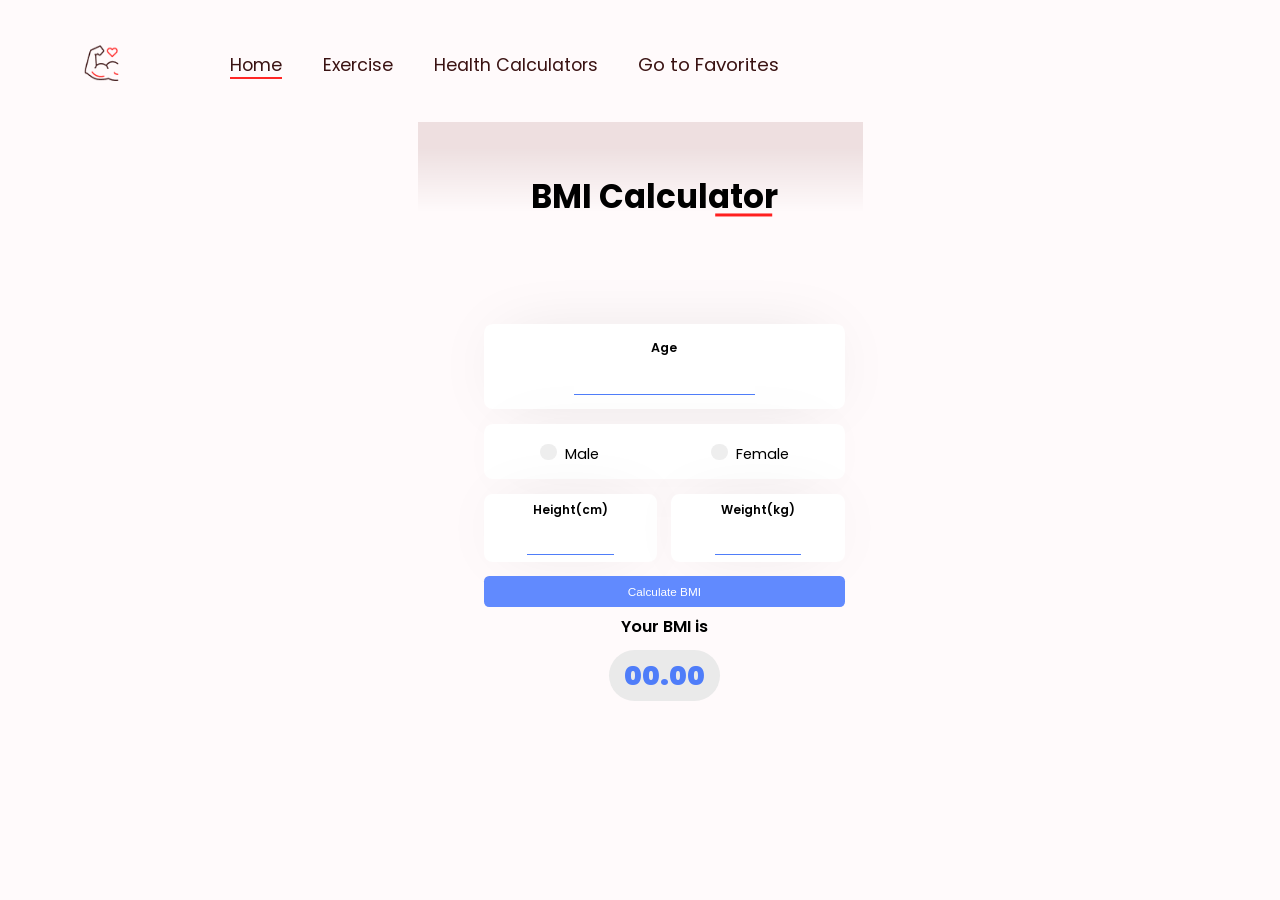
<file: Movement-Fitness app/bmi.html>
<!DOCTYPE html>
<html lang="en">
    <!-- By Ali Aslan -->
<head>
    <meta charset="UTF-8">
    <meta http-equiv="X-UA-Compatible" content="IE=edge">
    <meta name="viewport" content="width=device-width, initial-scale=1.0">
    <meta name="keywords" content="Exercise GIFs, Workout GIFs, Fitness GIFs, Fitness information, Easy exercises, Health calculators, BMI calculator, Calorie calculator, BMR calculator,  Exercise database, , Weight loss calculator, Fitness community, Personalized workouts, Online fitness resource, Exercise videos, Home workouts, Body Mass Index calculator, Daily calorie calculator, Basal Metabolic Rate calculator,  Fitness for beginners, Fitness routines for all levels, Exercise at home " />
<meta name="description" content="Movement has the resources and tools to help you get the most out
of your workout routine. Search for exercise move GIFs and see
their effects with our helpful calculators. Save and add your
favorites to keep track of your progress. Get personalized tips for
feeling energized and motivated." />
<meta name="robots" content="index" />
    <title>BMI Calculator</title>
    <link rel="stylesheet" href="css/bmi.css">
    <link rel="stylesheet" href="css/style.css">
</head>
<body>
  <div class="navbar">
    <ul>
      <li><img src="./images/logo.png" alt="logo" class="logo"></li>
      <li style="margin-left: -38px;"><a href="home.html" class="home">Home</a></li>
      <li><a href="#search-section" class="home" id="ex">Exercise</a></li>
      <li><a href="calculators.html" class="home" id="ex">Health Calculators</a></li>
      <a href="favorites.html" class="home" id="ex">Go to Favorites</a>
    </ul>
  </div>


  <div class="container">
    
    <h1 class="sect1" id="ex-h1">BMI Calculator</h1>
    <h2 class="sect2bmi">BMI Calculator</h2>
  </div>
    <div class="container1">
        <div class="box">
          <!-- <h1 class="bmi-h1">BMI Calculator</h1> -->
          <div class="content">


            <div class="input">
                <label for="height">Age</label>
                <input type="text" class="text-input" id="age" autocomplete="off" required/>
            </div>

            <div class="gender">

                <label class="container">
                    <input type="radio" name="radio" id="m"><p class="text">Male</p>
                    <span class="checkmark"></span>
                  </label>


                <label class="container">
                    <input type="radio" name="radio" id="f" ><p class="text">Female</p>
                      <span class="checkmark"></span>
                    </label>

            </div>

            <div class="containerHW">
            <div class="inputH">
              <label for="height">Height(cm)</label>
              <input type="number" id="height" required>
            </div>

            <div class="inputW">
              <label for="weight">Weight(kg)</label>
              <input type="number" id="weight" required>
            </div>
          </div>

            <button class="calculate" id="submit" onclick="calculate();">Calculate BMI</button>
          </div>
          <div class="result">
            <p>Your BMI is</p>
            <div id="result">00.00</div>
            <p class="comment"></p>
          </div>
        
      

        </div>
      </div>


      
    <!-- The Modal -->
    <div id="myModal" class="modal">
      <!-- Modal content -->
    <div class="modal-content">
      <span class="close">&times;</span>
      <p id="modalText"></p>
    </div></div>



    
<script>
  var age = document.getElementById("age");
var height = document.getElementById("height");
var weight = document.getElementById("weight");
var male = document.getElementById("m");
var female = document.getElementById("f");
var form = document.getElementById("form");
let resultArea = document.querySelector(".comment");

modalContent = document.querySelector(".modal-content");
modalText = document.querySelector("#modalText");
var modal = document.getElementById("myModal");
var span = document.getElementsByClassName("close")[0];


function calculate(){
 
  if(age.value=='' || height.value=='' || weight.value=='' || (male.checked==false && female.checked==false)){
    modal.style.display = "block";
    modalText.innerHTML = `All fields are required!`;

  }else{
    countBmi();
  }

}


function countBmi(){
  var p = [age.value, height.value, weight.value];
  if(male.checked){
    p.push("male");
  }else if(female.checked){
    p.push("female");
  }

  var bmi = Number(p[2])/(Number(p[1])/100*Number(p[1])/100);
      
  var result = '';
  if(bmi<18.5){
    result = 'Underweight';
     }else if(18.5<=bmi&&bmi<=24.9){
    result = 'Healthy';
     }else if(25<=bmi&&bmi<=29.9){
    result = 'Overweight';
     }else if(30<=bmi&&bmi<=34.9){
    result = 'Obese';
     }else if(35<=bmi){
    result = 'Extremely obese';
     }



resultArea.style.display = "block";
document.querySelector(".comment").innerHTML = `You are <span id="comment">${result}</span>`;
document.querySelector("#result").innerHTML = bmi.toFixed(2);

}





// When the user clicks on <span> (x), close the modal
span.onclick = function() {
  modal.style.display = "none";
}

// When the user clicks anywhere outside of the modal, close it
window.onclick = function(event) {
  if (event.target == modal) {
    modal.style.display = "none";
  }
}

</script>
<script src="js/script.js"></script>
</body>
</html>
</file>
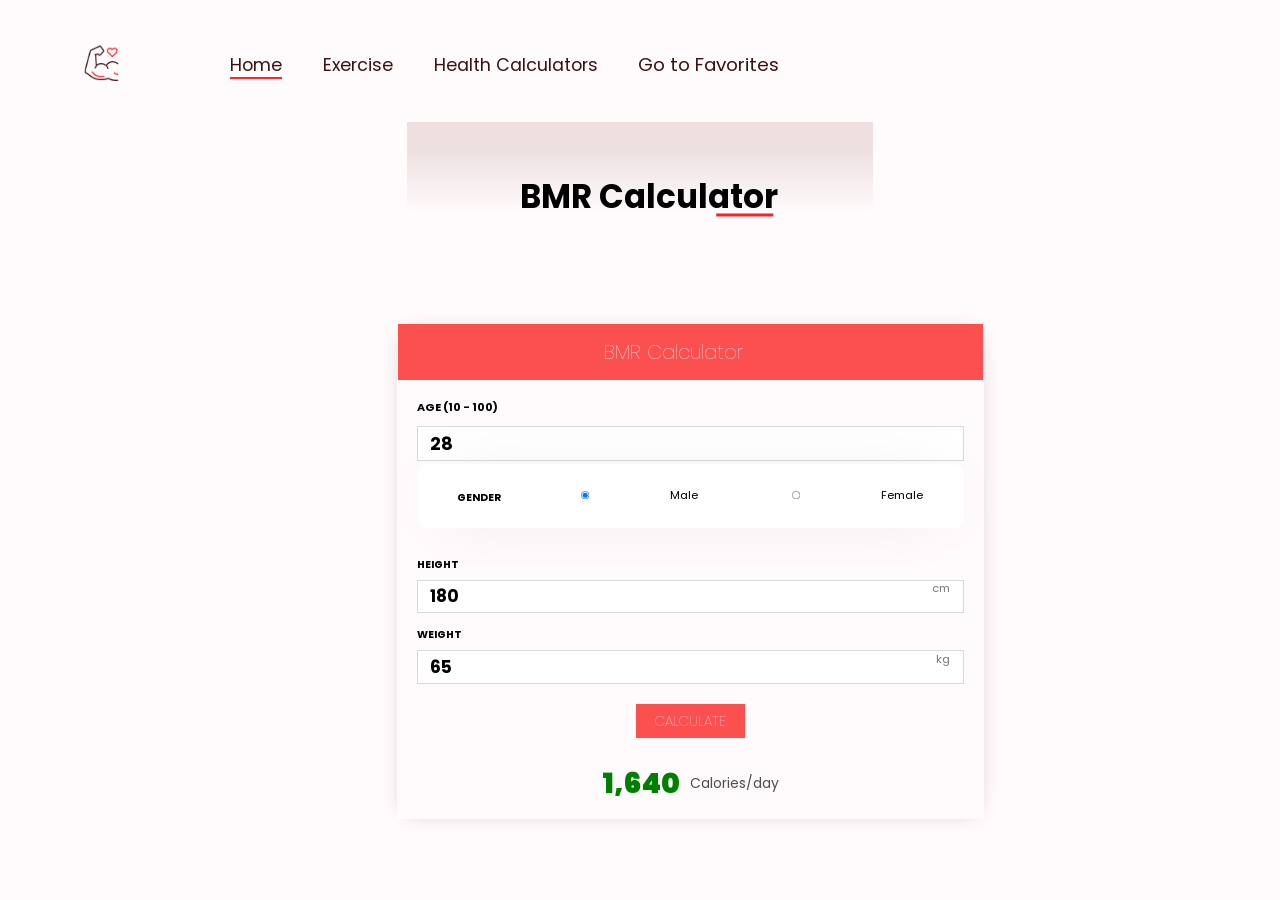
<file: Movement-Fitness app/bmr.html>
<!DOCTYPE html>
<html lang="en">
  <head>
    <meta charset="UTF-8" />
    <meta http-equiv="X-UA-Compatible" content="IE=edge" />
    <meta name="viewport" content="width=device-width, initial-scale=1.0" />
    <meta name="keywords" content="Exercise GIFs, Workout GIFs, Fitness GIFs, Fitness information, Easy exercises, Health calculators, BMI calculator, Calorie calculator, BMR calculator,  Exercise database, , Weight loss calculator, Fitness community, Personalized workouts, Online fitness resource, Exercise videos, Home workouts, Body Mass Index calculator, Daily calorie calculator, Basal Metabolic Rate calculator,  Fitness for beginners, Fitness routines for all levels, Exercise at home " />
<meta name="description" content="Movement has the resources and tools to help you get the most out
of your workout routine. Search for exercise move GIFs and see
their effects with our helpful calculators. Save and add your
favorites to keep track of your progress. Get personalized tips for
feeling energized and motivated." />
<meta name="robots" content="index" />
    <title>BMR Calculator</title>
    <link rel="stylesheet" href="css/bmr.css" />
    <link rel="stylesheet" href="css/bmi.css" />
    <link rel="stylesheet" href="css/style.css">
  </head>
  <body>
    <div class="navbar">
      <ul>
        <li><img src="./images/logo.png" alt="logo" class="logo"></li>
        <li style="margin-left: -38px;"><a href="home.html" class="home">Home</a></li>
        <li><a href="#search-section" class="home" id="ex">Exercise</a></li>
        <li><a href="calculators.html" class="home" id="ex">Health Calculators</a></li>
        <a href="favorites.html" class="home" id="ex">Go to Favorites</a>
      </ul>
    </div>

    
  <div class="container">
    
    <h1 class="sect1" id="ex-h1">BMR Calculator</h1>
    <h2 class="sect2bmi">BMR Calculator</h2>
  </div>
    <div class="bmr-calculator">
      <h2>BMR Calculator</h2>
      <div class="controls">
        <form>
          <h3>Age (10 - 100)</h3>
          <input type="text" id="age" value="28" />

          <div class="gender">
            <h3>Gender</h3>
            <input type="radio" id="male" value="male" name="gender" checked />
            <label for="male">Male</label>
            <input type="radio" id="female" value="female" name="gender" />
            <label for="female">Female</label>
          </div>

          <div class="height">
            <h3>Height</h3>
            <input type="text" id="height" value="180" />
            <div class="unit">cm</div>
          </div>

          <div class="weight">
            <h3>Weight</h3>
            <input type="text" id="weight" value="65" />
            <div class="unit">kg</div>
          </div>
        </form>
      </div>

      <div class="result">
        <button class="calculate-btn">Calculate</button>

        <div class="result-message">
          <span class="calories">1,640</span> Calories/day
        </div>

        <div class="error-message">
          <p>Please enter all the details correctly.</p>
        </div>
      </div>
    </div>

    <script src="js/bmr.js"></script>
    <script src="js/script.js"></script>
  </body>
</html>
</file>
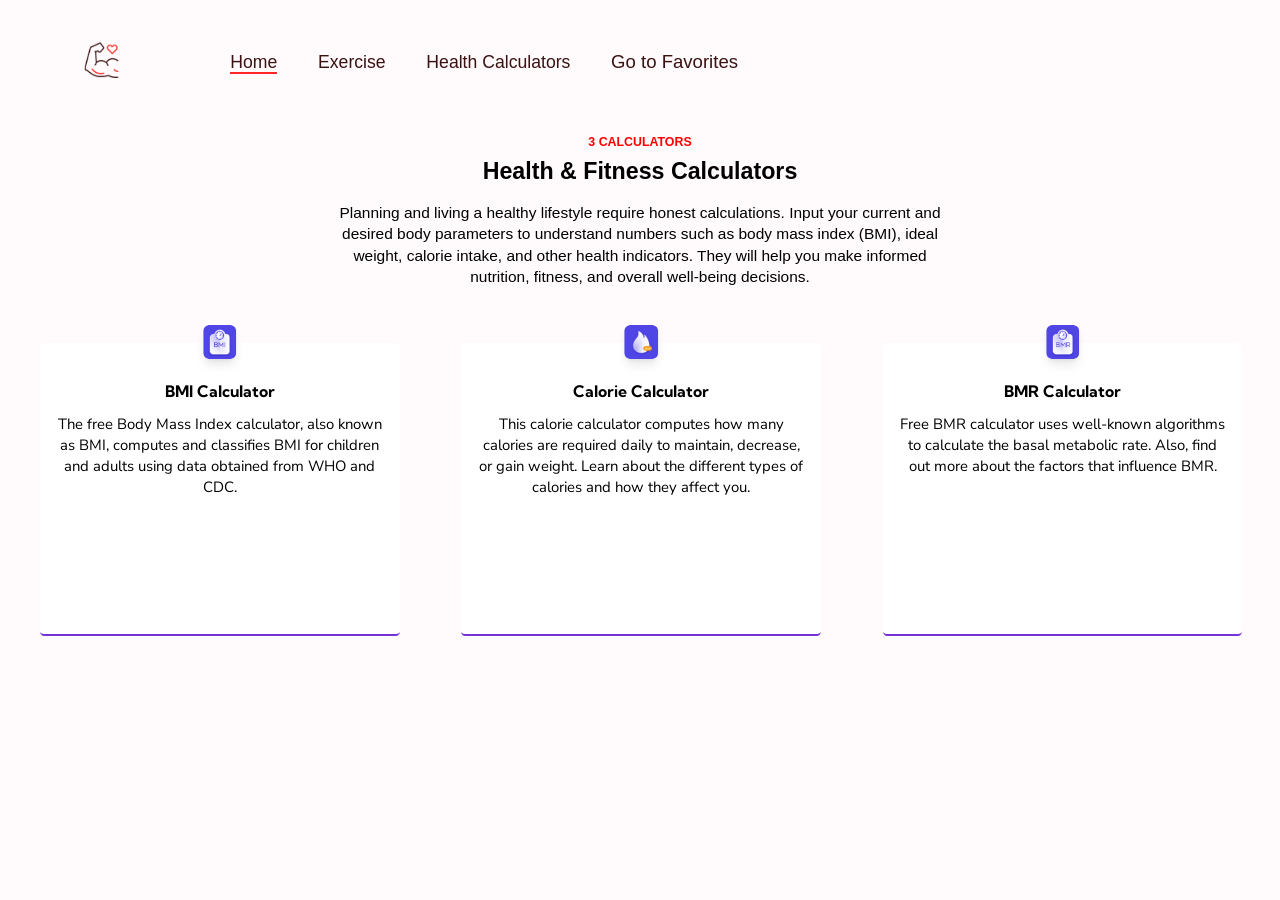
<file: Movement-Fitness app/calculators.html>
<!DOCTYPE html>
<html lang="en">

<head>
    <meta charset="UTF-8">
    <meta name="viewport" content="width=device-width, initial-scale=1.0">
    <meta name="keywords"
        content="Exercise GIFs, Workout GIFs, Fitness GIFs, Fitness information, Easy exercises, Health calculators, BMI calculator, Calorie calculator, BMR calculator,  Exercise database, , Weight loss calculator, Fitness community, Personalized workouts, Online fitness resource, Exercise videos, Home workouts, Body Mass Index calculator, Daily calorie calculator, Basal Metabolic Rate calculator,  Fitness for beginners, Fitness routines for all levels, Exercise at home " />
    <meta name="description" content="Movement has the resources and tools to help you get the most out
    of your workout routine. Search for exercise move GIFs and see
    their effects with our helpful calculators. Save and add your
    favorites to keep track of your progress. Get personalized tips for
    feeling energized and motivated." />
    <meta name="robots" content="index" />
    <title>All Calculators</title>
    <!-- <link href="https://unpkg.com/tailwindcss@^1.0/dist/tailwind.min.css" rel="stylesheet"> -->
    <style>

@import url('https://fonts.googleapis.com/css2?family=Pacifico&display=swap');
    @import url('https://fonts.googleapis.com/css2?family=Abril+Fatface&display=swap');
    @import url('https://fonts.googleapis.com/css2?family=Great+Vibes&display=swap');
    @import url('https://fonts.googleapis.com/css2?family=Cardo&display=swap');
    @import url('https://fonts.googleapis.com/css2?family=Architects+Daughter&display=swap');
    @import url('https://fonts.googleapis.com/css2?family=Kumbh+Sans&display=swap');
    @import url('https://fonts.googleapis.com/css2?family=Kumbh+Sans:wght@800&display=swap');
    @import url('https://fonts.googleapis.com/css2?family=Nunito+Sans&display=swap');



        body {
            background-color: #FFFAFB;
            font-family: 'Josefin Sans';
            margin: 0;
            padding: 20px;
        }

        .categories__container {
            margin: 0 auto;
            padding: 1.25rem 1rem;
        }


        .categories__suptitle {
            font-size: 1rem;
            line-height: 1.5rem;
            margin-bottom: 0.5rem;
            font-weight: 600;
            text-transform: uppercase;
            text-align: center;
            color: red;
        }

        .categories__title {
            font-size: 1.875rem;
            line-height: 2.25rem;
            color: #111827;
            font-weight: 800;
            text-align: center;
            margin-bottom: 1.25rem;
        }


        .categories__description {
            font-size: 1.25rem;
            line-height: 1.75rem;
            color: black;
            text-align: center;
            max-width: 813px;
            margin: 0 auto 3rem;
        }

        .categories__grid {
            position: relative;
            left: 1.6%;
            display: flex;
            gap: 5rem;
            width: 97%;
        }




        .categories__title {
            color: black;
        }

        .categories__description {
            color: black;
        }

        .category {
            padding-top: 1.5rem;
            position: relative;
            width: 100%;
            height: 47vh;
            text-decoration: none;
            border-radius: 6px;
            border-bottom: 4px solid #7432dd;
            transform: scale(1, 1);
            transition: 0.2s all ease-in-out;
        }

        .category:hover {
            transform: scale(1.1, 1.1);
        }

        .category__icon {
            box-shadow: 0 10px 15px -3px rgba(0, 0, 0, 0.1), 0 4px 6px -4px rgba(0, 0, 0, 0.1);
            position: absolute;
            width: 48px;
            height: 48px;
            top: 0;
            left: 50%;
            transform: translateX(-50%);
            border-radius: 8px;
        }

        .category__info {
            padding: 3.5rem 1.5rem 2rem;
            border-radius: 8px;
            background: white;
            width: 100%;
            height: 100%;
        }

        .category__title {
            font-size: 1.5rem;
            line-height: 1.75rem;
            text-align: center;
            color: black;
            margin-bottom: 1.25rem;
            font-family: 'Kumbh Sans', sans-serif;
        }

        .category__description {
            font-size: 1.4rem;
            line-height: 2rem;
            color: black;
            text-align: center;
            font-family: 'Nunito Sans', sans-serif;
        }

        .category__info {
            background: white;
        }
    </style>

    <link rel="stylesheet" href="css/style.css">
</head>

<body>

    <div class="navbar">
        <ul>
            <li><img src="./images/logo.png" alt="logo" class="logo"></li>
            <li style="margin-left: -38px;"><a href="home.html" class="home">Home</a></li>
            <li><a href="home.html" class="home" id="ex">Exercise</a></li>
            <li><a href="calculators.html" class="home" id="ex">Health Calculators</a></li>
            <a href="favorites.html" class="home" id="ex">Go to Favorites</a>
        </ul>
    </div>

    <section class="categories">
        <div class="container categories__container">
            <h3 class="categories__suptitle">3 Calculators</h3>
            <h1 class="categories__title">Health &amp; Fitness Calculators</h1>
            <p class="categories__description">Planning and living a healthy lifestyle require honest calculations.
                Input your current and desired body parameters to understand numbers such as body mass index (BMI),
                ideal weight, calorie intake, and other health indicators. They will help you make informed nutrition,
                fitness, and overall well-being decisions.</p>
            <div class="categories__grid">
                <a href="bmi.html" class="category">
                    <img src="./images/bmi-icon.png" alt="BMI Calculator" class="category__icon">
                    <div class="category__info">
                        <h4 class="category__title">BMI Calculator</h4>
                        <p class="category__description">The free Body Mass Index calculator, also known as BMI,
                            computes and classifies BMI for children and adults using data obtained from WHO and CDC.
                        </p>
                    </div>
                </a>
                <a href="calorie.html" class="category">
                    <img src="./images/calorie-icon.png" alt="Calorie Calculator" class="category__icon">
                    <div class="category__info">
                        <h4 class="category__title">Calorie Calculator</h4>
                        <p class="category__description">This calorie calculator computes how many calories are required
                            daily to maintain, decrease, or gain weight. Learn about the different types of calories and
                            how they affect you.</p>
                    </div>
                </a>
                <a href="bmr.html" class="category">
                    <img src="./images/bmr-icon.png" alt="BMR Calculator" class="category__icon">
                    <div class="category__info">
                        <h4 class="category__title">BMR Calculator</h4>
                        <p class="category__description">Free BMR calculator uses well-known algorithms to calculate the
                            basal metabolic rate. Also, find out more about the factors that influence BMR.</p>
                    </div>
                </a>

            </div>
        </div>
    </section>
    <script src="js/script.js"></script>
</body>

</html>
</file>
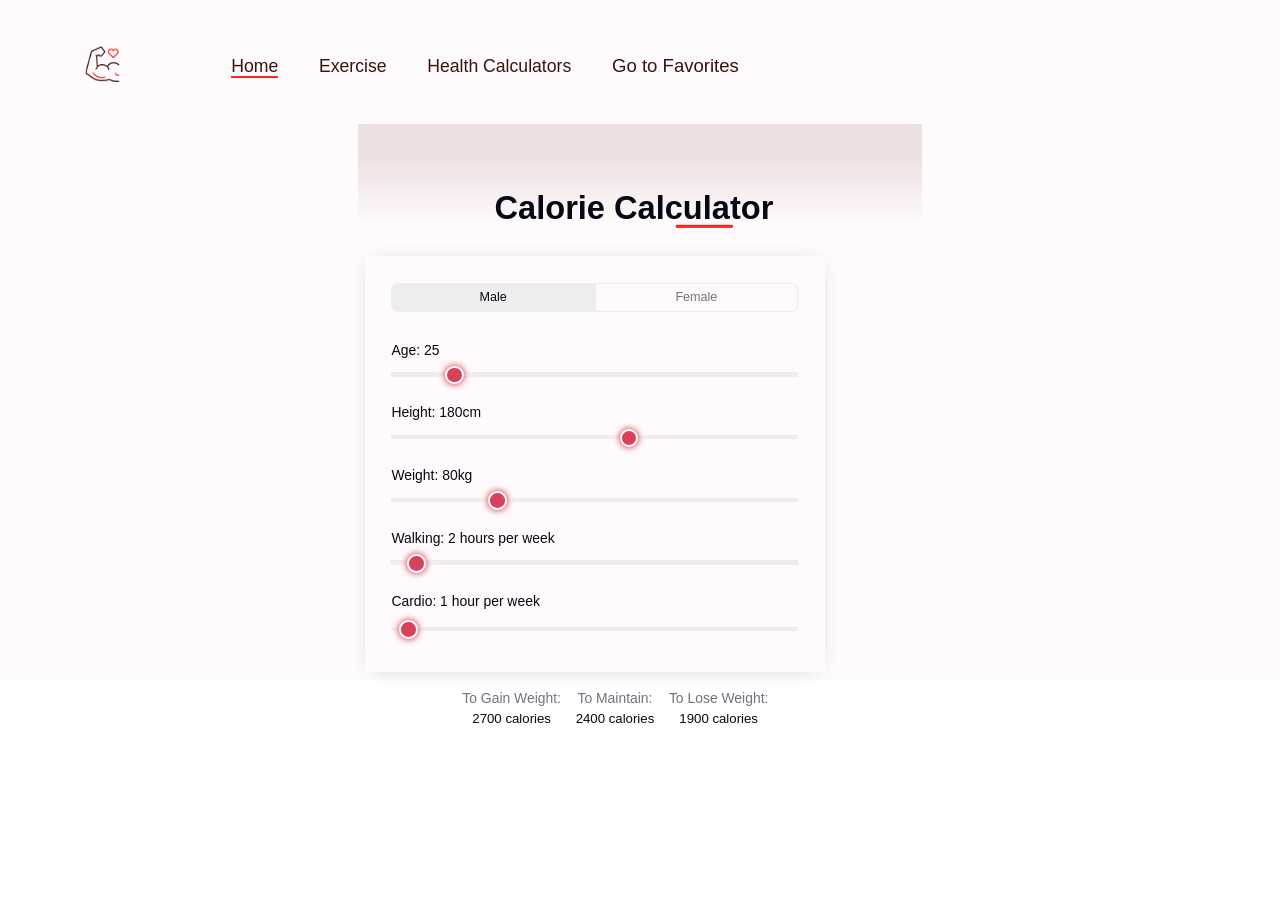
<file: Movement-Fitness app/calorie.html>
<!doctype html>
<html lang="en">

<head>
    <!-- Required meta tags -->
    <meta charset="utf-8">
    <meta name="viewport" content="width=device-width, initial-scale=1">
    <meta name="keywords" content="Exercise GIFs, Workout GIFs, Fitness GIFs, Fitness information, Easy exercises, Health calculators, BMI calculator, Calorie calculator, BMR calculator,  Exercise database, , Weight loss calculator, Fitness community, Personalized workouts, Online fitness resource, Exercise videos, Home workouts, Body Mass Index calculator, Daily calorie calculator, Basal Metabolic Rate calculator,  Fitness for beginners, Fitness routines for all levels, Exercise at home " />
<meta name="description" content="Movement has the resources and tools to help you get the most out
of your workout routine. Search for exercise move GIFs and see
their effects with our helpful calculators. Save and add your
favorites to keep track of your progress. Get personalized tips for
feeling energized and motivated." />
<meta name="robots" content="index" />

    <!-- CSS -->
    <link rel="stylesheet" href="css/style.css">

    <title>Calorie Calculator </title>
    <style>
        :root {
            --primary-color: #435fda;
            --secondary-color: #d8415c;
            --body-font-size: 16px;
            --line-height: 1.5;
            --content-width: 480px;
            --background-color: #fff;
            --background-color-secondary: #f8f8f9;
            --text-color: #060914;
            --text-color--muted: #71737f;
            --line-color: #ededef;
        }

        @media (prefers-color-scheme: dark) {
            :root {
                --primary-color: #657bdb;
                --primary-color--translucent: rgba(85, 106, 195, 0.3);
                --secondary-color: #d93d59;
                --background-color: #060913;
                --background-color-secondary: #0f1424;
                --text-color: #e4e4e7;
                --text-color--muted: #838690;
                --line-color: #303341;
            }
        }

        /* html {
            font-size: 100%;
            background-color: var(--background-color);
            color: var(--text-color);
        } */

        /* body {
            font-family: "Geomanist", sans-serif;
            font-size: var(--body-font-size);
            line-height: var(--line-height);
            padding: 0.5em 0.5em 2em 0.5em;
            margin: 0;
        } */

        .wrapper {
            max-width: var(--content-width);
            margin: calc(var(--line-height) * 0.5em) auto 0 auto;
        }

        .calculator {
            position: relative;
            left: -11%;
            padding: 33px;
            box-shadow: 0 2px 26px -12px rgba(0, 0, 0, 0.3);
            margin: -30px;
            margin-top: -13%;
        }

        .results {
            margin-top: 0.5em;
            text-align: center;
            padding: 13px;
        }

        .results>div {
            margin-bottom: 0.5em;
        }

        @media (min-width: 440px) {
            :root {
                --body-font-size: 18px;
                --line-height: 1.5;
            }

            .results {
                margin: 2em 1em 0 2em;
                display: flex;
                justify-content: space-between;
                column-gap: 1em;
            }

            .results>div {
                margin-bottom: 0;
            }
        }

        .choose-gender {
            display: flex;
            align-items: stretch;
            margin-bottom: 2em;
        }

        .segmented-control {
            flex: 1;
            text-align: center;
            line-height: 2em;
            border: 1px solid var(--line-color);
        }

        .segmented-control:first-child {
            border-radius: 0.5em 0 0 0.5em;
        }

        .segmented-control:last-child {
            border-radius: 0 0.5em 0.5em 0;
        }

        .results {
            color: var(--text-color--muted);
            position: absolute;
            left: 33%;
        }

        .results span {
            font-weight: 500;
            color: var(--text-color);
        }

        /* The crazy stuff that needs to be here for the custom input styling */
        input[type="range"] {
            -webkit-appearance: none;
            margin: 18px 0;
            width: 100%;
            transition: all 0.265ms ease-out;
        }

        input[type="range"]:not(:last-of-type) {
            margin-top: 0;
            margin-bottom: 2.5em;
        }

        input[type="range"]:focus {
            outline: none;
        }

        input[type="range"]::-webkit-slider-runnable-track {
            width: 100%;
            height: 6px;
            cursor: pointer;
            background: var(--line-color);
        }

        input[type="range"]::-webkit-slider-thumb {
            box-shadow: 0 0 8px 1px var(--secondary-color),
                0 0 16px 4px var(--background-color);
            border: 3px solid #fff;
            height: 24px;
            width: 24px;
            border-radius: 50%;
            background: var(--secondary-color);
            cursor: pointer;
            -webkit-appearance: none;
            margin-top: -8px;
        }

        input[type="range"]:focus::-webkit-slider-runnable-track {
            background: var(--secondary-color);
        }

        input[type="radio"] {
            -webkit-appearance: none;
            display: none;
        }

        .segmented-control input[type="radio"]+label {
            border: 1px solid rgba(0, 0, 0, 0);
            width: 100%;
            height: 100%;
            display: block;
            cursor: pointer;
            color: var(--text-color--muted);
        }

        .segmented-control input[type="radio"]:checked+label {
            background-color: var(--line-color);
            width: 100%;
            height: 100%;
            display: block;
            color: var(--text-color);
        }

        .segmented-control input[type="radio"]:focus+label {
            border: 1px solid var(--secondary-color);
        }

        .segmented-control:first-child input[type="radio"]:checked+label {
            border-radius: 0.5em 0 0 0.5em;
        }

        .segmented-control:last-child input[type="radio"]:checked+label {
            border-radius: 0 0.5em 0.5em 0;
        }

        input[type="range"]::-moz-range-track {
            width: 100%;
            height: 100%;
            cursor: pointer;
            background: var(--line-color);
        }

        input[type="range"]::-moz-range-thumb {
            box-shadow: 0 0 8px 1px var(--secondary-color),
                0 0 16px 4px var(--background-color);
            border: 3px solid #fff;
            height: 24px;
            width: 24px;
            border-radius: 50%;
            background: var(--secondary-color);
            cursor: pointer;
            -webkit-appearance: none;
            margin-top: -8px;
        }

        .sect2cal {
            font-size: 2.5rem;
            font-weight: 700;

            transform: translate(168px, -80px);
        }

        .sect2cal:before {
            content: '';
            position: absolute;
            width: 70px;
            height: 4px;
            right: 57.8%;
            bottom: 6px;
            background: rgb(255, 32, 32);
        }
    </style>
</head>

<body>
    <!-- Further Code Herre -->
    <div class="navbar">
        <ul>
            <li><img src="./images/logo.png" alt="logo" class="logo"></li>
            <li style="margin-left: -38px;"><a href="home.html" class="home">Home</a></li>
            <li><a href="home.html" class="home" id="ex">Exercise</a></li>
            <li><a href="calculators.html" class="home" id="ex">Health Calculators</a></li>
            <a href="favorites.html" class="home" id="ex">Go to Favorites</a>
        </ul>
    </div>

    <div class="container">

        <h1 class="sect1" id="ex-h1">Calorie Calculator</h1>
        <h2 class="sect2cal">Calorie Calculator</h2>
    </div>

    <div id="bmr-calculator" class="wrapper">
        <div class="calculator">
            <div class="choose-gender">
                <div class="segmented-control"><input id="calc-gender-male" type="radio" name="gender" value="male"
                        checked=""><label for="calc-gender-male">Male</label></div>
                <div class="segmented-control">
                    <input id="calc-gender-female" type="radio" name="gender" value="female"><label
                        for="calc-gender-female">Female</label>
                </div>
            </div>
            <label for="calc-age" id="calc-age_value">Age: 25</label>
            <input id="calc-age" type="range" value="25" min="13" max="100">
            <label for="calc-height" id="calc-height_value">Height: 180cm</label>
            <input id="calc-height" type="range" value="180" min="80" max="250">
            <label for="calc-weight" id="calc-weight_value">Weight: 80kg</label>
            <input id="calc-weight" type="range" value="80" min="40" max="200">
            <label for="calc-walking" id="calc-walking_value">Walking: 2 hours per week</label>
            <input id="calc-walking" type="range" value="2" min="0" max="50">
            <label for="calc-cardio" id="calc-cardio_value">Cardio: 1 hour per week</label>
            <input id="calc-cardio" type="range" value="1" min="0" max="50">
        </div>
        <div class="results">
            <div id="calc-target-gain">
                To Gain Weight:<br>
                <span>2700 calories</span>
            </div>
            <div id="calc-target-maintain">
                To Maintain:<br>
                <span>2400 calories</span>
            </div>
            <div id="calc-target-lose">
                To Lose Weight:<br>
                <span>1900 calories</span>
            </div>
        </div>
    </div>
    <script src="https://code.jquery.com/jquery-3.6.3.js"
        integrity="sha256-nQLuAZGRRcILA+6dMBOvcRh5Pe310sBpanc6+QBmyVM=" crossorigin="anonymous"></script>

    <script src="js/script.js"></script>
    <script>
        $(".calculator input").on("input change", function (event) {
            var parameterName = $(this).attr("id").split("calc-")[1];
            var centimeters = $(this).val()

            switch (parameterName) {
                case "height":
                    $("#calc-height_value").html("Height: " + centimeters + " cm");
                    break;
                case "weight":
                    var kg = $(this).val();
                    $("#calc-weight_value").html("Weight: " + kg + " kg");
                    break;
                case "age":
                    $("#calc-age_value").html("Age: " + $(this).val());
                    break;
                case "cardio":
                    $("#calc-cardio_value").html("Cardio: " + $(this).val() + " hours per week");
                    break;
                case "walking":
                    $("#calc-walking_value").html("Walking: " + $(this).val() + " hours per week");
                    break;
            }

            var height = parseInt($("#calc-height").val(), 10);
            var age = parseInt($("#calc-age").val(), 10);
            var weight = parseInt($("#calc-weight").val(), 10);
            var walking = parseInt($("#calc-walking").val(), 10);
            var cardio = parseInt($("#calc-cardio").val(), 10);
            var gender = $(".calculator input[name='gender']:checked").val();

            // The Harris–Benedict equations revised by Mifflin and St Jeor in 1990: 'A new predictive equation for resting energy expenditure in healthy individuals'
            var bmr = parseInt(10 * weight + 6.25 * height - 5 * age, 10) + (gender === "male" ? 5 : -161);
            bmr = bmr * 1.2;
            bmr += walking * 60 * (.03 * weight * 1 / 0.45) / 7;
            bmr += cardio * 60 * (.07 * weight * 1 / 0.45) / 7;
            bmr = Math.floor(bmr);

            var targetGainWeight = Math.round((bmr + 300) / 100) * 100;
            var targetMaintain = Math.round((bmr) / 100) * 100;
            var targetLoseWeight = Math.round((bmr - 500) / 100) * 100;

            $("#calc-target-gain span").html(targetGainWeight + " calories");
            $("#calc-target-maintain span").html(targetMaintain + " calories");
            $("#calc-target-lose span").html(targetLoseWeight + " calories");
        });
    </script>
    <script src="js/script.js"></script>
</body>

</html>
</file>
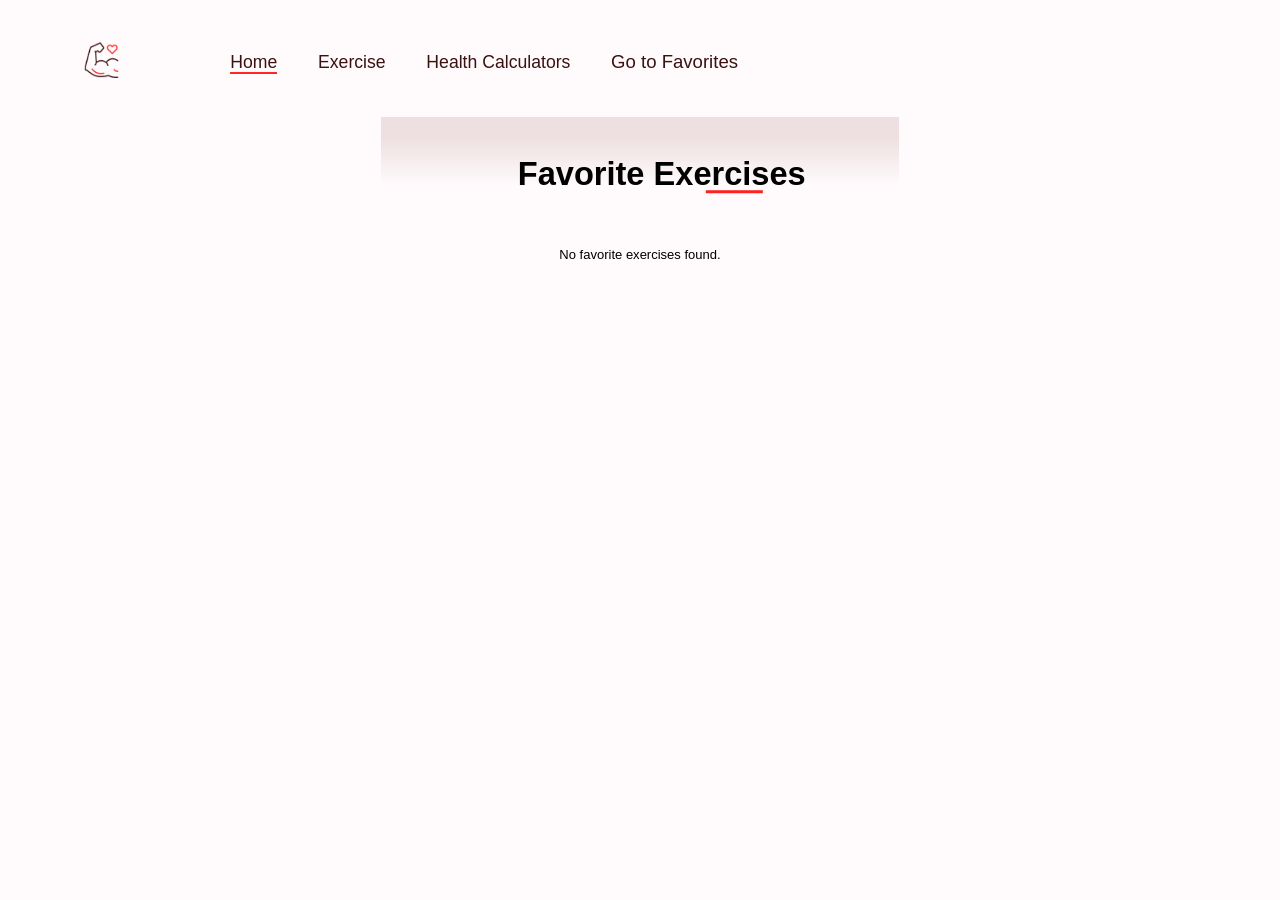
<file: Movement-Fitness app/favorites.html>
<!-- favorites.html -->

<!DOCTYPE html>
<html lang="en">

<head>
  <meta charset="UTF-8">
  <meta name="viewport" content="width=device-width, initial-scale=1.0">
  <meta name="keywords" content="Exercise GIFs, Workout GIFs, Fitness GIFs, Fitness information, Easy exercises, Health calculators, BMI calculator, Calorie calculator, BMR calculator,  Exercise database, , Weight loss calculator, Fitness community, Personalized workouts, Online fitness resource, Exercise videos, Home workouts, Body Mass Index calculator, Daily calorie calculator, Basal Metabolic Rate calculator,  Fitness for beginners, Fitness routines for all levels, Exercise at home " />
<meta name="description" content="Movement has the resources and tools to help you get the most out
of your workout routine. Search for exercise move GIFs and see
their effects with our helpful calculators. Save and add your
favorites to keep track of your progress. Get personalized tips for
feeling energized and motivated." />
<meta name="robots" content="index" />
  <title>Favorite Exercises</title>
  <style>
    h1 {
      text-align: center;
    }

    .fsect2{

      font-size: 2.5rem;
      font-weight: 700;

      transform: translate(168px, -66px);
    }

    .fsect2:before {
      content: '';
      position: absolute;
      width: 70px;
      height: 4px;
      right: 52.8%;
      bottom: 0;
      background: rgb(255, 32, 32);
    }

    #favorites-container{
      display: flex;
  flex-wrap: wrap;
  justify-content: center;
  margin-bottom: 20px;
    }
    .exercise-card:hover {
  transform: translateY(-5px);
}
    .exercise-card img {
  width: 100%;
  height: auto;
  object-fit: cover;
  border-radius: 5px;
  margin: 17px;
  box-shadow: 0px 5px 10px 0px rgb(237 225 225 / 50%);
}

/* styles.css */

.remove-button {
  background-color: red;
  color: white;
  border: none;
  padding: 5px 10px;
  cursor: pointer;
}

.remove-button:hover {
  background-color: darkred;
}

/* Add additional styling as needed */


  </style>
  <link rel="stylesheet" href="css/style.css">

</head>

<body>
  <div class="navbar">
    <ul>
      <li><img src="./images/logo.png" alt="logo" class="logo"></li>
      <li style="margin-left: -38px;"><a href="home.html" class="home">Home</a></li>
      <li><a href="#search-section" class="home" id="ex">Exercise</a></li>
      <li><a href="calculators.html" class="home" id="ex">Health Calculators</a></li>
      <a href="favorites.html" class="home" id="ex">Go to Favorites</a>
    </ul>
  </div>
  <div class="container">

    <h1 class="sect1" id="ex-h1">Favorite Exercises</h1>
    <h2 class="fsect2">Favorite Exercises</h2>
  </div>

  <div id="favorites-container"></div>
  

  <script src="js/favorites.js"></script>
  <!-- <script src="script.js"></script> -->
</body>

</html>
</file>
<file: Movement-Fitness app/css/bmi.css>
/* Import Google Font - Poppins */
@import url('https://fonts.googleapis.com/css2?family=Poppins:wght@400;500;600;700&display=swap');

* {
  margin: 0;
  padding: 0;
  box-sizing: border-box;
  font-family: 'Poppins', sans-serif;
}

body {
  background-color: #FFFAFB;
  font-family: "Geomanist", sans-serif;
  font-size: var(--body-font-size);
  line-height: var(--line-height);
  padding: 0.5em 0.5em 2em 0.5em;
  margin: 0;
  display: block;
}


  .container1{
    display: grid;
    justify-content: center;
    position: absolute;
    top: 36%;
    left: 36%;  }

.box {
  width: 500px;
  /* background: #fafafa; */
  border-radius: 12px;
  text-align: center;

}


.bmi-h1 {
  color: rgb(0, 0, 0, 0.7);
  font-weight: bold;
  font-size: 36px;
  padding: 30px 0;

}

.sect2bmi{
  font-size: 2.5rem;
  font-weight: 700;

  transform: translate(139px, -78px);
}


.sect2bmi:before{
  content: '';
  position: absolute;
  width: 70px;
  height: 4px;
  right: 45.8%;
  top: 83%;
  background: rgb(255, 32, 32);
}


.content {
  padding: 0 30px;

}

.input {
  background: #fff;
  box-shadow: 0px 0px 95px -30px rgba(0, 0, 0, 0.15);
  border-radius: 12px;
  padding: 20px 0;
  margin-bottom: 20px;
}


.input label {
  display: block;
  font-size: 18px;
  font-weight: 600;
  color: #000;
  margin-bottom: 20px;
}

.input input {
  outline: none;
  border: none;
  border-bottom: 1px solid #4f7df9;
  width: 50%;
  text-align: center;
  font-size: 28px;
  font-family: "Nunito", sans-serif;
}



.inputW {
  background: #fff;
  box-shadow: 0px 0px 95px -30px rgba(0, 0, 0, 0.15);
  border-radius: 12px;
  padding: 10px 0;
  margin-bottom: 20px;
}


.inputW label {
  display: block;
  font-size: 18px;
  font-weight: 600;
  color: #000;
  margin-bottom: 20px;
}

.inputW input {
  outline: none;
  border: none;
  border-bottom: 1px solid #4f7df9;
  width: 50%;
  text-align: center;
  font-size: 28px;
  font-family: "Nunito", sans-serif;
}

.inputH {
  background: #fff;
  box-shadow: 0px 0px 95px -30px rgba(0, 0, 0, 0.15);
  border-radius: 12px;
  padding: 10px 0;
  margin-bottom: 20px;
  margin-right: 20px;
}


.inputH label {
  display: block;
  font-size: 18px;
  font-weight: 600;
  color: #000;
  margin-bottom: 20px;
}

.inputH input {
  outline: none;
  border: none;
  border-bottom: 1px solid #4f7df9;
  width: 50%;
  text-align: center;
  font-size: 28px;
  font-family: "Nunito", sans-serif;
}


button.calculate {
  cursor: pointer;
  font-family: "Nunito", sans-serif;
  color: #fff;
  background: rgb(97, 138, 254, 1);
  font-size: 16px;
  border-radius: 7px;
  padding: 12px 0;
  width: 100%;
  outline: none;
  border: none;
  transition: all 0.5s;
}

button.calculate:hover {
  background: #0044ff;
}



.result {
  padding: 10px 20px;
}

.result p {
  font-weight: 600;
  font-size: 22px;
  color: #000;
  margin-bottom: 15px;
}

.result #result {
  font-size: 36px;
  font-weight: 900;
  color: #4f7df9;
  background-color: #eaeaea;
  display: inline-block;
  padding: 7px 20px;
  border-radius: 55px;
  margin-bottom: 25px;
}

#comment {
  color: #4f7df9;
  font-weight: 800;
}

.comment {
  display: none;
  border: dashed 1px;
  border-radius: 7px;
  padding: 5px;
}

.footer {
  display: flex;
  justify-content: start;
  align-items: center;
  padding: 10px 15px
}

.footer-text {
  text-decoration: none;
  color: rgba(40, 40, 40, 0.8);
  font-family: 'Poppins', sans-serif;
  font-weight: 200;
  font-size: 14px;
  transition: all 0.5;
}

.footer-text:hover {
  color: rgba(40, 40, 40, 1);
}

.gender {
  display: flex;
  justify-content: space-around;
  align-items: center;
  align-content: center;
  background: #fff;
  box-shadow: 0px 0px 95px -30px rgba(0, 0, 0, 0.15);
  border-radius: 12px;
  padding: 20px 0;
  margin-bottom: 20px;
}

/* Style for Radio */
.gender .container {
  display: block;
  position: relative;
  padding-left: 35px;
  /* margin-bottom: 12px; */
  margin-top: 7px;
  cursor: pointer;
  font-size: 22px;
  -webkit-user-select: none;
  -moz-user-select: none;
  -ms-user-select: none;
  user-select: none;
}

/* Hide the browser's default radio button */
.gender .container input {
  position: absolute;
  opacity: 0;
  cursor: pointer;
}

/* Create a custom radio button */
.checkmark {
  position: absolute;
  top: 0;
  left: 0;
  height: 25px;
  width: 25px;
  background-color: #eee;
  border-radius: 50%;
}

/* On mouse-over, add a grey background color */
.gender .container:hover input~.checkmark {
  background-color: #ccc;
}

/* When the radio button is checked, add a blue background */
.gender .container input:checked~.checkmark {
  background-color: #2196F3;
}

/* Create the indicator (the dot/circle - hidden when not checked) */
.checkmark:after {
  content: "";
  position: absolute;
  display: none;
}

/* Show the indicator (dot/circle) when checked */
.gender .container input:checked~.checkmark:after {
  display: block;
}

/* Style the indicator (dot/circle) */
.gender .container .checkmark:after {
  top: 9px;
  left: 9px;
  width: 8px;
  height: 8px;
  border-radius: 50%;
  background: white;
}

/* END Style for Radio */

.containerHW {
  display: flex;
  justify-content: space-around;
  align-items: center;
}





/* The Modal (background) */
.modal {
  display: none;
  /* Hidden by default */
  position: fixed;
  /* Stay in place */
  z-index: 1;
  /* Sit on top */
  padding-top: 100px;
  /* Location of the box */
  left: 0;
  top: 0;
  width: 100%;
  /* Full width */
  height: 100%;
  /* Full height */
  overflow: auto;
  /* Enable scroll if needed */
  background-color: rgb(0, 0, 0);
  /* Fallback color */
  background-color: rgba(0, 0, 0, 0.4);
  /* Black w/ opacity */
  padding-top: 300px;

}

/* Modal Content */
.modal-content {
  background-color: #fefefe;
  margin: auto;
  padding: 20px;
  border: 1px solid #888;
  width: 600px;
  border-radius: 10px;
  box-shadow: #393c76 -1px 2px 2px 1px;
}

#modalText {
  padding-top: 8px;
  padding-right: 5px;
  font-size: 18px;
  font-family: 'Poppins', sans-serif;
  color: rgb(24, 23, 23);
}

.modal-wrong {
  border: 2px solid red;
}

.modal-correct {
  border: 2px solid green;
}

/* The Close Button */
.close {
  color: #aaaaaa;
  float: right;
  font-size: 28px;
  font-weight: bold;
  cursor: pointer;
  transition: all 0.3s;
}

.close:hover {
  color: #d41111;
}





.linkDownload {
  position: fixed;
  background-color: #d12322;
  margin: 20px;
  padding: 10px 10px;
  left: -0px;
  border-radius: 5px;
  bottom: -0px;
  font-size: 16px;
  font-weight: 400;
  color: #fff;
  text-decoration: none;
  text-transform: capitalize;
  transition: all 0.43s ease-in-out;


}


.linkDownload i {
  padding-left: 7px;
}

.linkDownload:hover {
  text-decoration: none;
  background-color: black;
}


@media (max-width: 700px) {


  .box {
    width: 380px;
  }




  .input label {

    font-size: 18px;
  }

  .inputH label,
  .inputW label {
    font-size: 14px;
  }


  .input input,
  .inputH input,
  .inputW input {
    font-size: 24px;
  }


  .modal-content {

    width: 380px;
  }



}
</file>
<file: Movement-Fitness app/css/style.css>
@import url('https://fonts.googleapis.com/css2?family=Pacifico&display=swap');
    @import url('https://fonts.googleapis.com/css2?family=Abril+Fatface&display=swap');
    @import url('https://fonts.googleapis.com/css2?family=Great+Vibes&display=swap');
    @import url('https://fonts.googleapis.com/css2?family=Cardo&display=swap');
    @import url('https://fonts.googleapis.com/css2?family=Architects+Daughter&display=swap');
    @import url('https://fonts.googleapis.com/css2?family=Kumbh+Sans&display=swap');
    @import url('https://fonts.googleapis.com/css2?family=Kumbh+Sans:wght@800&display=swap');
    @import url('https://fonts.googleapis.com/css2?family=Nunito+Sans&display=swap');


* {
  padding: 0px;
  margin: 0px;
  box-sizing: border-box;
  zoom: 95%;
}

:root {
  --first-color: #5e0303;
}

html {
  font-size: 100%;
  background-color: var(--background-color);
  color: var(--text-color);
}

body {
  background-color: #FFFAFB;
  font-family: "Geomanist", sans-serif;
  font-size: var(--body-font-size);
  line-height: var(--line-height);
  padding: 0.5em 0.5em 2em 0.5em;
  margin: 0;
  display: block;
}

.container{
  display: grid;
  justify-content: center;
}
.sect1{
  font-size: 4.5em;
  font-weight: 800;
  margin-bottom: 2rem;
  background: linear-gradient(to top, transparent 0%, var(--first-color) 70%);
  -webkit-backgroundclip: text;
  -webkit-text-fill-color: transparent;
  opacity: .1;
}

.sect2{

  font-size: 2.5rem;
  font-weight: 700;

  transform: translate(90px, -66px);
}

.sect2:before{
  content: '';
  position: absolute;
  width: 70px;
  height: 4px;
  right: 52.8%;
  bottom: 0;
  background: rgb(255, 32, 32);
}

.logo {
  width: 48px;
  height: 48px;
  margin: -13px 20px;
  margin-left: -184px;
}

ul {
  display: flex;
  list-style: none;
  gap: 50px;
  font-size: 1.5rem;
  margin: 54px 260px;
}

.home {
  text-decoration: none;
  color: rgb(58, 18, 18);
  border-bottom: 3px solid rgb(255, 38, 37);
}

#ex {
  text-decoration: none;
  border-bottom: none;
}

.hero-section {
  display: flex;
}

.hero-img {
  position: absolute;
  right: 40px;
  top: 0px;
  width: 700px;
  height: 900px;
  margin-top: -33px;
}

.left-side h2 {
  margin-top: 180px;
  margin-left: 98px;
  line-height: 1.5;
  letter-spacing: 0.00938em;
  color: #FF2625;
  font-weight: 600;
  font-size: 26px;
  font-family: "Roboto", "Helvetica", "Arial", sans-serif;
}

.left-side h1 {
  font-size: 44px;
  font-family: "Roboto", "Helvetica", "Arial", sans-serif;
  margin-top: 36px;
  margin-left: 98px;
}

.left-side p {
  margin-top: 32px;
  letter-spacing: 0.00938em;
  font-size: 22px;
  font-family: Alegreya;
  line-height: 35px;
  margin-left: 96px;
}

.ex-btn {
  margin-left: 97px;
  width: 201px;
  height: 52px;
  font-size: 20px;
  background: rgb(255, 38, 37);
  color: white;
  border: none;
  border-radius: 5px;
  font-family: math;
  text-align: center;
  margin-top: 50px;
  cursor: pointer;

}

.ex-btn:hover {
  background-color: #b10909;
}






/* Header Styles */
/* #ex-h1 {
  text-align: center;
  font-family: "Roboto", "Helvetica", "Arial", sans-serif;
  font-size: 44px;
} */

/* Exercise Types Styles */
#exercise-types {
  margin-bottom: 20px;
  text-align: center;
}

#exercise-types button {
  font-size: 16px;
  padding: 5px 10px;
  margin: 5px;
  background-color: #f2f2f2;
  border: none;
  border-radius: 4px;
  cursor: pointer;
}

/* Exercise Container Styles */
#exercise-container {
  display: flex;
  flex-wrap: wrap;
  justify-content: center;
  margin-bottom: 20px;
}

.exercise-card {
  width: 300px;
  min-height: 350px;
  background-color: white;
  border-top: 3px solid red;
  border-radius: 5px;
  padding: 25px;
  margin: 23px;
  display: flex;
  flex-direction: column;
  justify-content: space-between;
  align-items: center;
  text-align: center;
  box-shadow: 0 10px 20px rgba(0, 0, 0, 0.1);
  transition: transform 0.3s ease;
  font-family: "Roboto", "Helvetica", "Arial", sans-serif;

}

.exercise-card:hover {
  transform: translateY(-5px);
}

#exercise-container .gif-img {
  width: 100%;
  height: auto;
  object-fit: cover;
  /* border-radius: 5px; */
  margin: 17px;
  box-shadow: 0px 0px 53px 0px rgb(237 225 225 / 50%);
}

.exercise-card .exercise-name {
  font-weight: bold;
  margin-top: 10px;
  white-space: normal;
  font-size: 18px;
  /* Increase the font size for a professional look */
  font-family: "Roboto", "Helvetica", "Arial", sans-serif;
  /* Set the desired font family */
  text-transform: capitalize;
}

.exercise-card .body-part {
  color: #888;
  font-size: 14px;
  /* Adjust the font size as needed */
  font-family: "Roboto", "Helvetica", "Arial", sans-serif;
  text-transform: capitalize;
}

.exercise-card .target {
  color: #888;
  font-style: italic;
  font-size: 14px;
  font-family: "Roboto", "Helvetica", "Arial", sans-serif;
  text-transform: capitalize;
}


.exercise-types-card img {
  width: 53px;
  position: absolute;
  top: 24%;
  left: 42%;
}

.exercise-types-card h3 {
  position: absolute;
  top: 64%;
  font-size: 1.9rem;
}


/* Pagination Styles */
.pagination {
  text-align: center;
  margin-top: 20px;
}

.pagination a {
  display: inline-block;
  padding: 8px 12px;
  margin: 0 4px;
  text-decoration: none;
  color: #fff;
  background-color: #ff2625;
  border: 1px solid #ddd;
  font-family: "Roboto", "Helvetica", "Arial", sans-serif;
  border-radius: 7px;
}


.prev-button,
.next-button {
  padding: 8px 12px;
  margin: 0 4px;
  text-decoration: none;
  color: #333;
  background-color: #f5f5f5;
  border: 1px solid #ddd;
  border-radius: 4px;
  cursor: pointer;
}

.prev-button:hover,
.next-button:hover {
  background-color: #b10909;
}

.page-numbers {
  display: inline-block;
}

.page-numbers span {
  padding: 8px 12px;
  margin: 0 4px;
  color: #333;
  background-color: #f5f5f5;
  border: 1px solid #ddd;
  border-radius: 4px;
}



.search-section h1 {
  margin-top: 25%;
  text-align: center;
  font-size: 44px;
  font-family: "Roboto", "Helvetica", "Arial", sans-serif;
  line-height: 1.5;
  letter-spacing: 0.00938em;
  font-weight: 700px;
  margin-bottom: 49px;
  text-align: center;
}

.input-box {
  font: inherit;
  letter-spacing: inherit;
  color: currentColor;
  padding: 4px 0 5px;
  border: 0;
  box-sizing: content-box;
  background: white;
  height: 1em;
  margin: 0;
  display: block;
  min-width: 0;
  width: 63%;
  animation-duration: 10ms;
  padding: 16.5px 14px;
  font-weight: 700;
  border: 1px solid #c7c2c2;
  border-radius: 4px;
  text-align: start;
  text-transform: capitalize;
  font-size: x-large;
  font-family: math;
}

.input-box::placeholder {
  font-size: initial;
  font-family: "Roboto", "Helvetica", "Arial", sans-serif;
  color: #918e8e;
}

.search-area {
  display: flex;
  align-items: center;
  justify-content: center;
}

.search-btn {
  width: 173px;
  font-size: 20px;
  align-items: center;
  justify-content: center;
  box-sizing: border-box;
  outline: 0;
  border: 0;
  margin: 0;
  cursor: pointer;
  text-decoration: none;
  font-family: "Roboto", "Helvetica", "Arial", sans-serif;
  font-weight: 500;
  line-height: 1.75;
  letter-spacing: 0.02857em;
  min-width: 64px;
  padding: 6px 8px;
  border-radius: 4px;
  background-color: #FF2625;
  color: #fff;
  text-transform: none;
  height: 56px;
}

.search-btn:hover {
  background: white;
  color: red;
  border: 1px solid red;
}



.search-container {
  display: flex;
  align-items: center;
}

.search-container input[type="text"] {
  padding: 8px;
  font-size: 16px;
  border: 1px solid #ccc;
  border-radius: 4px;
}

.search-container button {
  padding: 8px 16px;
  margin-left: 10px;
  font-size: 16px;
  background-color: #4CAF50;
  color: white;
  border: none;
  border-radius: 4px;
  cursor: pointer;
}

.search-container button:hover {
  background-color: #45a049;
}



.arrows {
  display: flex;
  gap: 25px;
  margin-top: 100px;
  /* align-items: flex-end; */
  justify-content: end;
  margin-right: 126px;
  ;
}

.arrow-btn {
  cursor: pointer;
}

.right-arrow,
.left-arrow {
  transform: scale(1, 1);
  transition: 0.3s all ease-in-out;

}

.right-arrow:hover,
.left-arrow:hover {
  transform: scale(1.3, 1.3);
}

::-webkit-scrollbar {
  width: 0px;
}

.exercise-types-container {
  position: relative;
  overflow: hidden;
}

.exercise-types-slider {
  display: flex;
  transition: transform 0.5s ease;
  padding-left: 10px;
  /* Add padding to the left to ensure the first card is fully visible */
  width: 880px;
  /* Adjust the width to accommodate 4 cards at a time */
}

.exercise-types {
  display: flex;
  /* overflow-x: hidden; */
  height: 250px;
  /* Adjust the desired height */
  /* width: 2753px; Adjust the desired width */
  margin: 36px 20px;
  padding: 10px;
  box-sizing: border-box;
}

.exercise-types-card {
  width: 294px;
  /* Adjust the desired width */
  height: 220px;
  /* Adjust the desired height */
  background-color: white;
  border-radius: 5px;
  margin-right: 70px;
  display: flex;
  justify-content: center;
  align-items: center;
  font-weight: bold;
  font-size: xx-large;
  border-top: 3px solid red;
  cursor: pointer;
  transform: scale(1, 1);
  transition: 0.2s all ease-in-out;
}

.exercise-types-card:hover {
  transform: scale(1.1, 1.1);
}

.slider-arrows {
  margin-top: 20px;
  display: flex;
  justify-content: center;
}

.slider-arrow {
  display: flex;
  justify-content: center;
  align-items: center;
  width: 30px;
  height: 30px;
  cursor: pointer;
  font-size: 18px;
  transform: scale(1, 1);
  transition: 0.3s all ease-in-out;
}

.slider-arrows img {
  height: 40px;
  width: 40px;
}

.slider-arrow:hover {
  transform: scale(1.3, 1.3);
}

.prev-arrow {
  margin-right: 30px;
}

.next-arrow {
  margin-left: 10px;
}

.far.fa-heart.fa-2x{
  position: relative;
  top: -3153%;
  left: 390%;
}
.favorite-button{
  border: none;
    height: 4px;
}
.fa-heart:before {
  content: "\f004";
  color: red;
}

.remove-button {
  background-color: #ff5858;
  color: #fff;
  padding: 8px 16px;
  border: none;
  border-radius: 4px;
  font-size: 14px;
  cursor: pointer;
}

.remove-button:hover {
  background-color: #e83f3f;
}


.footer-body {
  margin-top: 50px;
  margin-bottom:-32px;
  margin-right:-8px;
  margin-left:-8px;
  padding: 0;
  display: flex;
  flex-direction: column;
  justify-content: space-between;
  /* min-height: 0vh; */
}

footer {
  background-color: rgb(255, 243, 244);
  text-align: center;
  padding: 20px;
  
}

.footer-content{
  margin-top:20px;
  margin-left:-30px;
}

.footer-logo {
  /* width:%; */
  display: inline-block;
  vertical-align: middle;
  margin-right: 45px;
}

.footer-logo img{
  width:175%;
}

.name {
color:#fd0a0adb;
  margin-top:28px;
  font-size: 50px;
  font-weight: bold;
  display: inline-block;
  vertical-align: middle;
  font-family:'Kumbh Sans',sans-serif;
}

.made-with-love {
  margin-top: 10px;
  font-size:1.5rem;
}

.icon {
  font-size: 50px;
  margin: 16px;
}
</file>
<file: Movement-Fitness app/css/bmr.css>
.bmr-calculator {
    width: 685px;
    font-family: "Roboto", sans-serif;
    padding: 8px 24px;
    box-shadow: 0 2px 26px -12px rgba(0, 0, 0, 0.3);
        position: absolute;
    top: 36%;
    left: 31%;
  }
  
  .bmr-calculator,
  .bmr-calculator * {
    box-sizing: border-box;
  }
  
  .bmr-calculator h2 {
    text-align: center;
    background: #f90a0ab5;
    color: #fff;
    font-weight: 100;
    margin: -8px -24px;
    margin-bottom: 8px;
    padding: 16px;
    padding-right: 57px;
  }
  
  .bmr-calculator form h3 {
    font-size: 15px;
    text-transform: uppercase;
    margin: 16px 0 10px 0;
  }
  
  .bmr-calculator form input[type="text"] {
    width: 100%;
    padding: 4px 16px;
    font-size: 24px;
    font-weight: bold;
    border: 1px solid #d5dbdd;
  }
  
  .bmr-calculator form input[type="text"].invalid {
    border: 1px solid red;
  }
  
  .bmr-calculator form {
    display: flex;
    flex-direction: column;
    gap: 4px;
  }
  
  .bmr-calculator form #female {
    margin-left: 20px;
  }
  
  .bmr-calculator form .height,
  .bmr-calculator form .weight {
    position: relative;
  }
  
  .bmr-calculator form .unit {
    position: absolute;
    right: 20px;
    top: 50px;
    color: #777;
  }
  
  .bmr-calculator .result .calculate-btn {
    padding: 8px 24px;
    margin: 16px 0;
    font-size: 18px;
    font-weight: 100;
    text-transform: uppercase;
    border: none;
    background: #f90a0ab5;
    color: #fff;
    cursor: pointer;
    margin-bottom: 32px;
  }
  
  .bmr-calculator .result {
    text-align: center;
    color: #4e4e4e;
    font-size: 18px;
  }
  
  .bmr-calculator .result .calories {
    color: green;
    font-size: 38px;
    font-weight: 900;
    margin-right: 8px;
    vertical-align: middle;
  }
  
  .bmr-calculator .result .error-message {
    color: red;
    font-size: 14px;
    display: none;
  }
  
  .bmr-calculator .result .error-message.active {
    display: block;
  }
</file>
